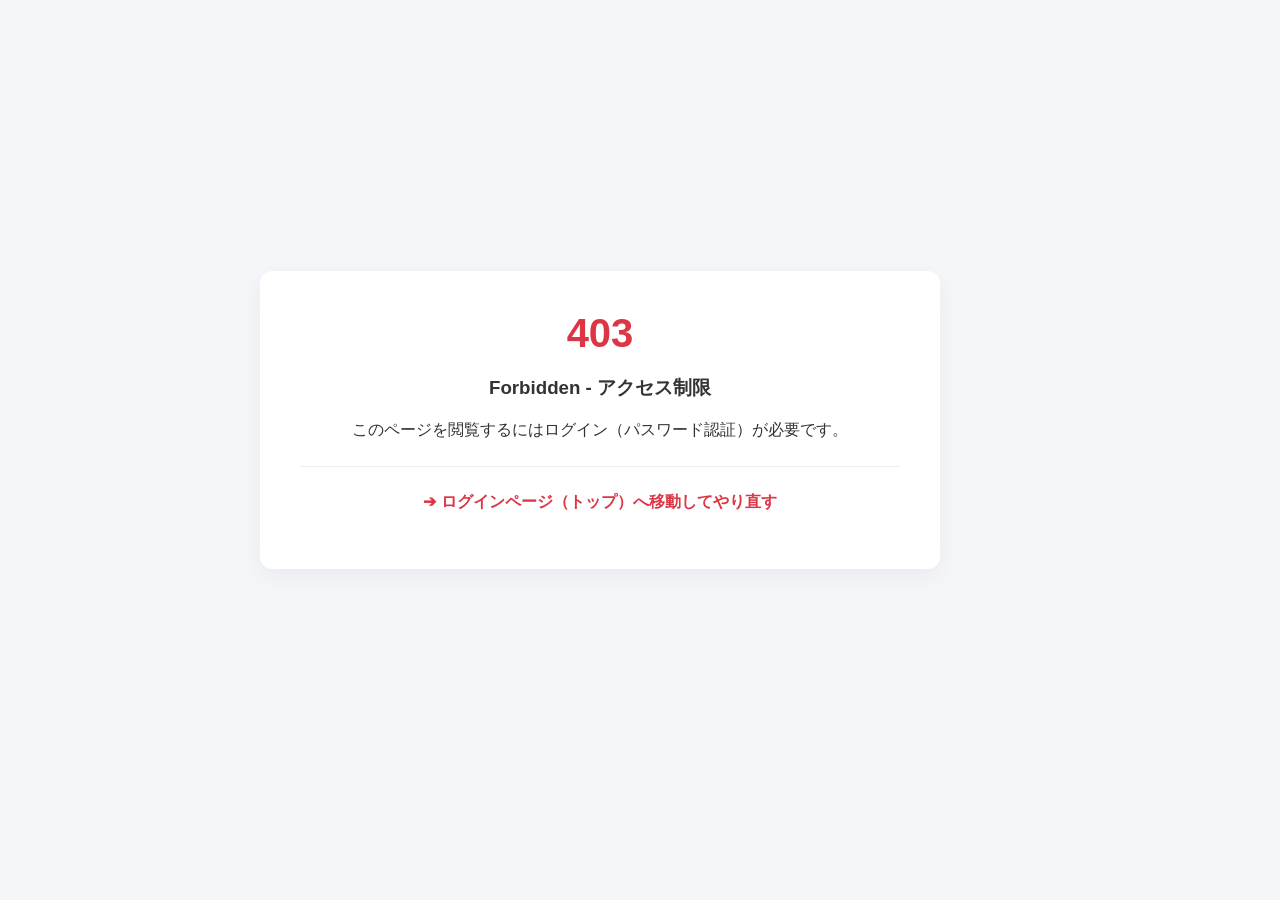
<file: index.html>
<!DOCTYPE html>
<html lang="ja">　 
<head>
    <meta charset="UTF-8">
    <meta name="viewport" content="width=device-width, initial-scale=1.0">
    <title>篠ノ井乗務区 - Beta Site</title>
    <link rel="stylesheet" href="style.css">
    <script src="auth.js" defer></script>
    <style>
        #loading-overlay {
            position: fixed; top: 0; left: 0; width: 100%; height: 100%;
            background: #f4f6f9; z-index: 9999; display: block;
        }
    </style>
</head>
<body>
    <div id="loading-overlay"></div>

    <div class="clock-container">
        <div class="clock-face">
            <div class="clock-hand hour-hand" id="hr"></div>
            <div class="clock-hand minute-hand" id="min"></div>
            <div class="clock-hand second-hand" id="sec"></div>
        </div>
    </div>

    <div class="container">
        <h1>篠ノ井乗務区 Beta</h1>
        <p class="subtitle">Railway & Technology / 実験用特設ページ</p>
        
        <div class="beta-box">
            <h3>現在の実験内容</h3>
            <ul>
                <li>JavaScriptによるセキュアなパスワード認証</li>
                <li>全全独立ページに対するログイン状態ガード機能</li>
                <li>PC環境限定のアナログ時計（CSS/JS連動ギミック）</li>
                <li>完全独立型エラーページのルーティング検証</li>
            </ul>
        </div>
        
        <hr>
        
        <ul class="nav-links">
            <li><a href="terms.html">利用規約</a></li>
            <li><a href="policy.html">プライバシーポリシー</a></li>
        </ul>
    </div>

<script>
    const hr = document.querySelector("#hr");
    const min = document.querySelector("#min");
    const sec = document.querySelector("#sec");

    function updateClock() {
        const now = new Date();
        const iSec = now.getSeconds();
        const iMin = now.getMinutes();
        const iHr = now.getHours();

        const secDeg = (iSec / 60) * 360;
        const minDeg = (iMin / 60) * 360 + (iSec / 60) * 6;
        const hrDeg = (iHr / 12) * 360 + (iMin / 60) * 30;

        sec.style.transform = `rotate(${secDeg}deg)`;
        min.style.transform = `rotate(${minDeg}deg)`;
        hr.style.transform = `rotate(${hrDeg}deg)`;
    }
    setInterval(updateClock, 1000);
    updateClock();
</script>

        
</body>
</html>
</file>
<file: style.css>
body {
    background-color: #f4f6f9;
    color: #333;
    font-family: -apple-system, BlinkMacSystemFont, "Segoe UI", Roboto, sans-serif;
    padding: 60px 20px;
    margin: 0;
    display: flex;
    justify-content: center;
    align-items: center;
    min-height: 80vh;
}

.container {
    max-width: 600px;
    width: 100%;
    background: white;
    padding: 40px;
    border-radius: 12px;
    box-shadow: 0 8px 24px rgba(0,0,0,0.05);
    text-align: center;
}

h1 { margin-top: 0; color: #111; font-size: 28px; }
.subtitle { color: #666; font-size: 14px; margin-bottom: 30px; }

.beta-box {
    background-color: #f8f9fa;
    padding: 20px;
    border-radius: 8px;
    text-align: left;
    margin-bottom: 30px;
    border-left: 4px solid #dc3545;
}
.beta-box ul { padding-left: 20px; margin: 10px 0 0 0; }
.beta-box li { margin-bottom: 8px; font-size: 15px; }

hr { border: 0; border-top: 1px solid #eee; margin: 25px 0; }
.nav-links { list-style: none; padding: 0; display: flex; justify-content: center; gap: 20px; }
a { color: #0066cc; text-decoration: none; font-size: 14px; }
a:hover { text-decoration: underline; }

/* PC限定アナログ時計 */
.clock-container { display: none; }

@media (min-width: 768px) {
    .clock-container {
        display: block; position: fixed; top: 30px; right: 30px;
        width: 100px; height: 100px; background: #fff;
        border: 4px solid #333; border-radius: 50%;
        box-shadow: 0 4px 10px rgba(0,0,0,0.1); z-index: 100;
    }
    .clock-face { position: relative; width: 100%; height: 100%; }
    .clock-hand { position: absolute; bottom: 50%; left: 50%; transform-origin: bottom center; background: #333; }
    .hour-hand { width: 4px; height: 25px; margin-left: -2px; }
    .minute-hand { width: 3px; height: 35px; margin-left: -1.5px; }
    .second-hand { width: 1.5px; height: 40px; margin-left: -0.75px; background: #dc3545; }
}
</file>
